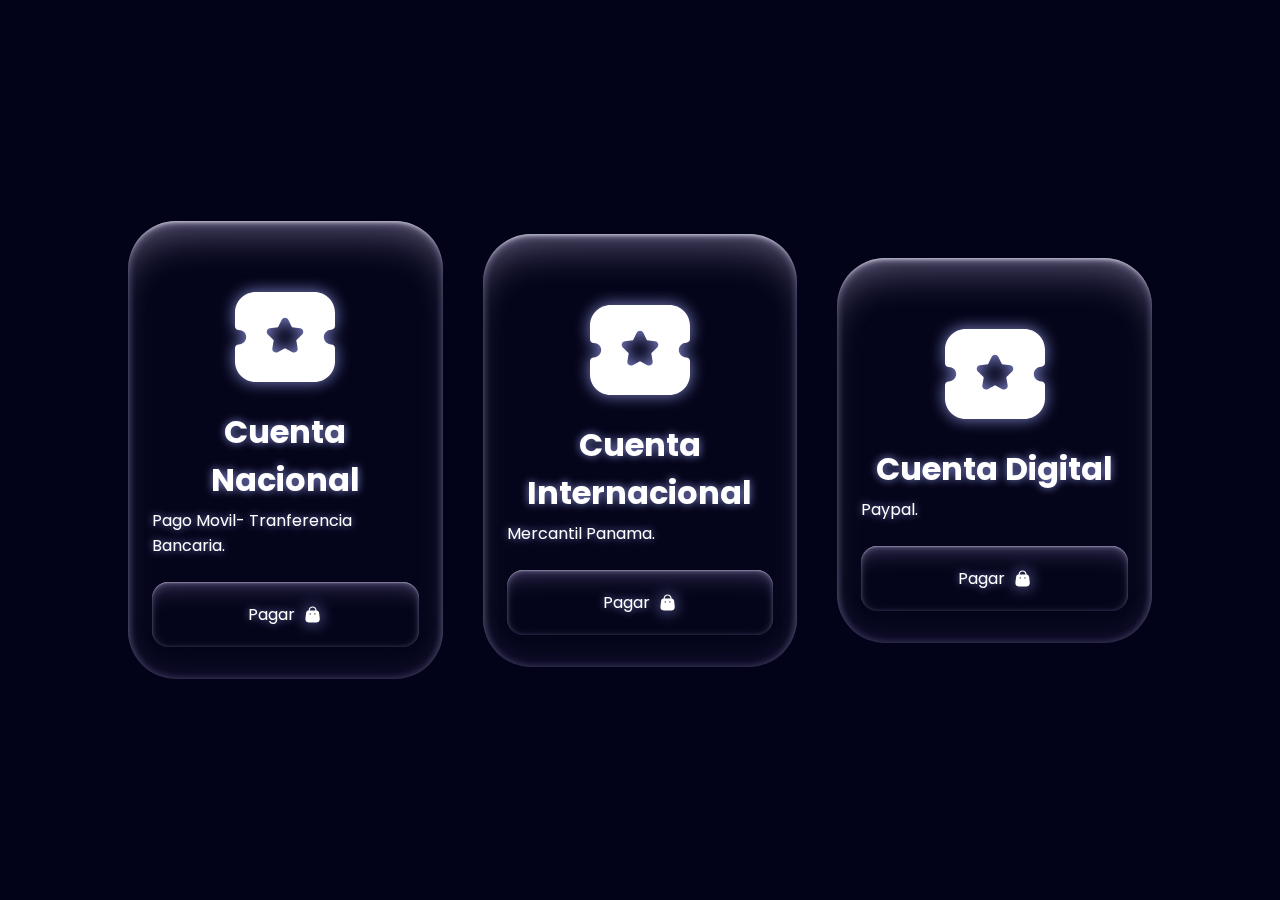
<file: 2620GLAM/Formadepago/index.html>
<!DOCTYPE html>
    <html lang="en">
    <head>
        <meta charset="UTF-8">
        <meta name="viewport" content="width=device-width, initial-scale=1.0">

        <!--========== CSS ==========-->
        <link rel="stylesheet" href="assets/css/styles.css">

        <title>Payment </title>
    </head>
    <body>
        <section class="neon bd-container">
            <div class="neon__container">
                <div class="neon__card">
                    <svg class="neon__icon" viewBox="0 0 48 48" xmlns="http://www.w3.org/2000/svg">
                        <path d="M35.712 6C40.28 6 43.998 9.68403 43.998 14.2103L44 19.5649C44 19.9573 43.842 20.3378 
                            43.562 20.6152C43.28 20.8946 42.9 21.0512 42.5 21.0512C40.858 21.0512 39.522 22.375 39.522 
                            24.002C39.522 25.629 40.858 26.9528 42.5 26.9528C43.328 26.9528 44 27.6186 44 
                            28.4391V33.7917C44 38.318 40.284 42 35.716 42H12.286C7.718 42 4 38.318 4 
                            33.7917V28.4391C4 27.6186 4.672 26.9528 5.5 26.9528C7.144 26.9528 8.48 25.629 
                            8.48 24.002C8.48 22.4166 7.198 21.2236 5.5 21.2236C5.102 21.2236 4.722 21.067 
                            4.44 20.7876C4.158 20.5082 4 20.1297 4 19.7373L4.004 14.2103C4.004 9.68403 
                            7.72 6 12.288 6H35.712ZM24.004 16.3069C23.436 16.3069 22.928 16.6201 22.674 
                            17.1234L21.216 20.0504L17.964 20.5201C17.402 20.5994 16.942 20.9799 16.764 
                            21.5149C16.588 22.05 16.73 22.6286 17.138 23.021L19.496 25.296L18.94 28.5124C18.844 
                            29.0673 19.07 29.6182 19.53 29.9491C19.79 30.1334 20.092 30.2286 20.398 30.2286C20.632 
                            30.2286 20.868 30.1711 21.084 30.0581L24 28.5401L26.91 30.0542C27.414 30.3217 28.012 
                            30.2801 28.47 29.9472C28.932 29.6182 29.158 29.0673 29.062 28.5124L28.504 25.296L30.862 
                            23.021C31.272 22.6286 31.414 22.05 31.236 21.5149C31.06 20.9799 30.6 20.5994 30.044 
                            20.5221L26.786 20.0504L25.328 17.1254C25.078 16.622 24.57 16.3089 24.004 16.3069Z"/>
                    </svg>
                    <h1 class="neon__title">Cuenta Nacional</h1>
                    <p class="neon__description">Pago Movil- Tranferencia Bancaria.</p>
                    <a href="#" class="neon__button">Pagar 
                        <svg class="neon__button-icon" viewBox="0 0 48 48" xmlns="http://www.w3.org/2000/svg">
                            <path d="M24.0099 4C29.3698 4 33.7763 8.21182 34 13.5486H33.9477C33.954 13.7038 33.9242 13.8583 
                                33.8606 14H34.1729C36.6069 14 39.1557 15.687 40.1777 19.7596L40.2887 20.2401L41.8265 32.6295C42.9332 
                                40.5315 38.6099 43.8546 32.7124 43.9953L32.3169 44H15.7371C9.74355 44 5.12509 41.8159 6.14056 
                                33.1671L6.20981 32.6295L7.76528 20.2401C8.53228 15.8544 11.1072 14.1245 13.5882 14.0065L13.8634 
                                14H14.0198C13.9934 13.8507 13.9934 13.698 14.0198 13.5486C14.2434 8.21182 18.65 4 24.0099 
                                4ZM18.194 20.6586C17.2178 20.6586 16.4264 21.4731 16.4264 22.4779C16.4264 23.4826 17.2178 
                                24.2971 18.194 24.2971C19.1702 24.2971 19.9616 23.4826 19.9616 22.4779L19.9478 22.2497C19.8387 
                                21.3526 19.0951 20.6586 18.194 20.6586ZM29.7716 20.6586C28.7954 20.6586 28.0041 21.4731 28.0041 
                                22.4779C28.0041 23.4826 28.7954 24.2971 29.7716 24.2971C30.7478 24.2971 31.5392 23.4826 31.5392 
                                22.4779C31.5392 21.4731 30.7478 20.6586 29.7716 20.6586ZM23.9315 6.60477C20.0833 6.60477 16.9637 
                                9.71365 16.9637 13.5486C16.99 13.698 16.99 13.8507 16.9637 14H30.9864C30.9308 13.8559 30.9013 
                                13.7031 30.8993 13.5486C30.8993 9.71365 27.7797 6.60477 23.9315 6.60477Z"/>
                        </svg>
                    </a>
                </div>
    
                <div class="neon__card">
                    <svg class="neon__icon" viewBox="0 0 48 48" xmlns="http://www.w3.org/2000/svg">
                        <path d="M35.712 6C40.28 6 43.998 9.68403 43.998 14.2103L44 19.5649C44 19.9573 43.842 20.3378 
                            43.562 20.6152C43.28 20.8946 42.9 21.0512 42.5 21.0512C40.858 21.0512 39.522 22.375 39.522 
                            24.002C39.522 25.629 40.858 26.9528 42.5 26.9528C43.328 26.9528 44 27.6186 44 
                            28.4391V33.7917C44 38.318 40.284 42 35.716 42H12.286C7.718 42 4 38.318 4 
                            33.7917V28.4391C4 27.6186 4.672 26.9528 5.5 26.9528C7.144 26.9528 8.48 25.629 
                            8.48 24.002C8.48 22.4166 7.198 21.2236 5.5 21.2236C5.102 21.2236 4.722 21.067 
                            4.44 20.7876C4.158 20.5082 4 20.1297 4 19.7373L4.004 14.2103C4.004 9.68403 
                            7.72 6 12.288 6H35.712ZM24.004 16.3069C23.436 16.3069 22.928 16.6201 22.674 
                            17.1234L21.216 20.0504L17.964 20.5201C17.402 20.5994 16.942 20.9799 16.764 
                            21.5149C16.588 22.05 16.73 22.6286 17.138 23.021L19.496 25.296L18.94 28.5124C18.844 
                            29.0673 19.07 29.6182 19.53 29.9491C19.79 30.1334 20.092 30.2286 20.398 30.2286C20.632 
                            30.2286 20.868 30.1711 21.084 30.0581L24 28.5401L26.91 30.0542C27.414 30.3217 28.012 
                            30.2801 28.47 29.9472C28.932 29.6182 29.158 29.0673 29.062 28.5124L28.504 25.296L30.862 
                            23.021C31.272 22.6286 31.414 22.05 31.236 21.5149C31.06 20.9799 30.6 20.5994 30.044 
                            20.5221L26.786 20.0504L25.328 17.1254C25.078 16.622 24.57 16.3089 24.004 16.3069Z"/>
                    </svg>
                    <h1 class="neon__title">Cuenta Internacional</h1>
                    <p class="neon__description">Mercantil Panama.</p>
                    <a href="#" class="neon__button">Pagar 
                        <svg class="neon__button-icon" viewBox="0 0 48 48" xmlns="http://www.w3.org/2000/svg">
                            <path d="M24.0099 4C29.3698 4 33.7763 8.21182 34 13.5486H33.9477C33.954 13.7038 33.9242 13.8583 
                                33.8606 14H34.1729C36.6069 14 39.1557 15.687 40.1777 19.7596L40.2887 20.2401L41.8265 32.6295C42.9332 
                                40.5315 38.6099 43.8546 32.7124 43.9953L32.3169 44H15.7371C9.74355 44 5.12509 41.8159 6.14056 
                                33.1671L6.20981 32.6295L7.76528 20.2401C8.53228 15.8544 11.1072 14.1245 13.5882 14.0065L13.8634 
                                14H14.0198C13.9934 13.8507 13.9934 13.698 14.0198 13.5486C14.2434 8.21182 18.65 4 24.0099 
                                4ZM18.194 20.6586C17.2178 20.6586 16.4264 21.4731 16.4264 22.4779C16.4264 23.4826 17.2178 
                                24.2971 18.194 24.2971C19.1702 24.2971 19.9616 23.4826 19.9616 22.4779L19.9478 22.2497C19.8387 
                                21.3526 19.0951 20.6586 18.194 20.6586ZM29.7716 20.6586C28.7954 20.6586 28.0041 21.4731 28.0041 
                                22.4779C28.0041 23.4826 28.7954 24.2971 29.7716 24.2971C30.7478 24.2971 31.5392 23.4826 31.5392 
                                22.4779C31.5392 21.4731 30.7478 20.6586 29.7716 20.6586ZM23.9315 6.60477C20.0833 6.60477 16.9637 
                                9.71365 16.9637 13.5486C16.99 13.698 16.99 13.8507 16.9637 14H30.9864C30.9308 13.8559 30.9013 
                                13.7031 30.8993 13.5486C30.8993 9.71365 27.7797 6.60477 23.9315 6.60477Z"/>
                        </svg>
                    </a>
                </div>
    
                <div class="neon__card">
                    <svg class="neon__icon" viewBox="0 0 48 48" xmlns="http://www.w3.org/2000/svg">
                        <path d="M35.712 6C40.28 6 43.998 9.68403 43.998 14.2103L44 19.5649C44 19.9573 43.842 20.3378 
                            43.562 20.6152C43.28 20.8946 42.9 21.0512 42.5 21.0512C40.858 21.0512 39.522 22.375 39.522 
                            24.002C39.522 25.629 40.858 26.9528 42.5 26.9528C43.328 26.9528 44 27.6186 44 
                            28.4391V33.7917C44 38.318 40.284 42 35.716 42H12.286C7.718 42 4 38.318 4 
                            33.7917V28.4391C4 27.6186 4.672 26.9528 5.5 26.9528C7.144 26.9528 8.48 25.629 
                            8.48 24.002C8.48 22.4166 7.198 21.2236 5.5 21.2236C5.102 21.2236 4.722 21.067 
                            4.44 20.7876C4.158 20.5082 4 20.1297 4 19.7373L4.004 14.2103C4.004 9.68403 
                            7.72 6 12.288 6H35.712ZM24.004 16.3069C23.436 16.3069 22.928 16.6201 22.674 
                            17.1234L21.216 20.0504L17.964 20.5201C17.402 20.5994 16.942 20.9799 16.764 
                            21.5149C16.588 22.05 16.73 22.6286 17.138 23.021L19.496 25.296L18.94 28.5124C18.844 
                            29.0673 19.07 29.6182 19.53 29.9491C19.79 30.1334 20.092 30.2286 20.398 30.2286C20.632 
                            30.2286 20.868 30.1711 21.084 30.0581L24 28.5401L26.91 30.0542C27.414 30.3217 28.012 
                            30.2801 28.47 29.9472C28.932 29.6182 29.158 29.0673 29.062 28.5124L28.504 25.296L30.862 
                            23.021C31.272 22.6286 31.414 22.05 31.236 21.5149C31.06 20.9799 30.6 20.5994 30.044 
                            20.5221L26.786 20.0504L25.328 17.1254C25.078 16.622 24.57 16.3089 24.004 16.3069Z"/>
                    </svg>
                    <h1 class="neon__title">Cuenta Digital</h1>
                    <p class="neon__description">Paypal.</p>
                    <a href="#" class="neon__button">Pagar 
                        <svg class="neon__button-icon" viewBox="0 0 48 48" xmlns="http://www.w3.org/2000/svg">
                            <path d="M24.0099 4C29.3698 4 33.7763 8.21182 34 13.5486H33.9477C33.954 13.7038 33.9242 13.8583 
                                33.8606 14H34.1729C36.6069 14 39.1557 15.687 40.1777 19.7596L40.2887 20.2401L41.8265 32.6295C42.9332 
                                40.5315 38.6099 43.8546 32.7124 43.9953L32.3169 44H15.7371C9.74355 44 5.12509 41.8159 6.14056 
                                33.1671L6.20981 32.6295L7.76528 20.2401C8.53228 15.8544 11.1072 14.1245 13.5882 14.0065L13.8634 
                                14H14.0198C13.9934 13.8507 13.9934 13.698 14.0198 13.5486C14.2434 8.21182 18.65 4 24.0099 
                                4ZM18.194 20.6586C17.2178 20.6586 16.4264 21.4731 16.4264 22.4779C16.4264 23.4826 17.2178 
                                24.2971 18.194 24.2971C19.1702 24.2971 19.9616 23.4826 19.9616 22.4779L19.9478 22.2497C19.8387 
                                21.3526 19.0951 20.6586 18.194 20.6586ZM29.7716 20.6586C28.7954 20.6586 28.0041 21.4731 28.0041 
                                22.4779C28.0041 23.4826 28.7954 24.2971 29.7716 24.2971C30.7478 24.2971 31.5392 23.4826 31.5392 
                                22.4779C31.5392 21.4731 30.7478 20.6586 29.7716 20.6586ZM23.9315 6.60477C20.0833 6.60477 16.9637 
                                9.71365 16.9637 13.5486C16.99 13.698 16.99 13.8507 16.9637 14H30.9864C30.9308 13.8559 30.9013 
                                13.7031 30.8993 13.5486C30.8993 9.71365 27.7797 6.60477 23.9315 6.60477Z"/>
                        </svg>
                    </a>
                </div>
            </div>
        </section>
    </body>
</html>
</file>
<file: 2620GLAM/Formadepago/assets/css/styles.css>
/*===== GOOGLE FONTS =====*/
@import url("https://fonts.googleapis.com/css2?family=Poppins:wght@500;600&display=swap");

/*===== VARIABLES CSS =====*/
:root {

    /*========== Colors ==========*/
    --body-color: #020318;
    --text-color-light: #FFF;

    /*========== Font and typography ==========*/
    --body-font: 'Poppins', sans-serif;
    --biggest-font-size: 2rem;
    --h1-font-size: 1.5rem;
    --normal-font-size: .938rem;
    --smaller-font-size: .75rem;

    /*========== Box, Drop & Text Shadow ==========*/
    --box-shadow-inset: inset 0 22px 56px -36px rgba(255, 255, 255, .5), 
                        inset 0 4px 5px -4px rgba(255, 255, 255, 1), 
                        inset 0 -31px 34px -32px rgba(96, 68, 144, .3), 
                        inset 0 39px 50px -34px rgba(202, 172, 255, .3), 
                        inset 0 2px 9px rgba(154, 146, 210, .3), 
                        inset 0 1px 10px rgba(227, 222, 255, .2);

    --drop-shadow: 0 0 8px rgba(161, 165, 247, .8);

    --text-shadow: 0 0 8px rgba(161, 165, 247, .8);

    --box-shadow-inset-button: inset 0 2px 7px -9px rgba(255, 255, 255, .5), 
                               inset 0 1px 2px -1px rgba(255, 255, 255, 1), 
                               inset 0 -20px 16px -32px rgba(96, 68, 144, .3), 
                               inset 0 28px 25px -24px rgba(202, 172, 255, .3), 
                               inset 0 1px 4px rgba(154, 146, 210, .3), 
                               inset 0 1px 10px rgba(227, 222, 255, .2);

    /*========== Box, Drop & Text Shadow Hover ==========*/
    --box-shadow-inset-hover: inset 0 19px 28px -18px rgba(255, 255, 255, .5), 
                              inset 0 4px 6px -3px rgba(255, 255, 255, 1), 
                              inset 0 -51px 44px -42px rgba(96, 68, 144, .3), 
                              inset 0 59px 60px -32px rgba(202, 172, 255, .3), 
                              inset 0 4px 16px rgba(154, 146, 210, .3), 
                              inset 0 2px 25px rgba(227, 222, 255, .23);

    --drop-shadow-hover:  0 0 14px rgba(161, 165, 247, .8);

    --text-shadow-hover: 0 0 14px rgba(161, 165, 247, .8);

    --box-shadow-inset-button-hover: inset 0 4px 7px -4px rgba(255, 255, 255, .5), 
                                     inset 0 1px 2px -1px rgba(255, 255, 255, 1), 
                                     inset 0 -20px 16px -32px rgba(96, 68, 144, .3), 
                                     inset 0 28px 25px -20px rgba(202, 172, 255, .3), 
                                     inset 0 1px 4px rgba(154, 146, 210, .3), 
                                     inset 0 1px 16px rgba(227, 222, 255, .2);
                                     
    /*========== Filter Blur ==========*/
    --filter-blur: blur(100px);
}

@media screen and (min-width: 1024px) {

    :root {
        --normal-font-size: 1rem;
    }
}

/*========== BASE ==========*/
*, ::before, ::after {
    box-sizing: border-box;
}

body {
    margin: 0;
    font-family: var(--body-font);
    font-size: var(--normal-font-size);
    background-color: var(--body-color);
}

h1, p {
    margin: 0;
}

a {
    text-decoration: none;
}

/*========== LAYAOUT ==========*/
.bd-container {
    max-width: 1024px;
    margin-left: 1.5rem;
    margin-right: 1.5rem;
}

/*========== CARD NEON ==========*/
.neon,
.neon__container{
    display: grid;
    align-items: center;
}

.neon {
    padding: 2.5rem 0;
}

.neon__container {
    grid-template-columns: repeat(auto-fit, minmax(312px, 1fr));
    row-gap: 3.5rem;
    column-gap: 2.5rem;
}

.neon__card {
    background: rgba(255, 255, 255, 0.01);
    color: var(--text-color-light);
    box-shadow: var(--box-shadow-inset);
    backdrop-filter: var(--filter-blur);
    padding: 3.5rem 1.5rem 2rem;
    border-radius: 3rem;
    text-align: center;
}

.neon__icon {
    width: 120px;
    fill: var(--text-color-light);
    filter: drop-shadow(var(--drop-shadow));
    margin-bottom: .25rem;
}

.neon__title, .neon__description {
    text-shadow: var(--text-shadow);  
}

.neon__title {
    font-size: var(--biggest-font-size);
    margin-bottom: .25rem;
}

.neon__description {
    text-align: initial;
    margin-bottom: 1.5rem;
}

.neon__button-icon {
    width: 1.2rem;
    margin-left: .5rem;
    fill: var(--text-color-light);
    filter: drop-shadow(var(--drop-shadow));
}

.neon__button {
    box-shadow: var(--box-shadow-inset-button);
    color: var(--text-color-light);
    text-shadow: var(--text-shadow);
    display: flex;
    justify-content: center;
    padding: 1.25rem;
    border-radius: 1rem;
}

.neon__button:hover {
    box-shadow: var(--box-shadow-inset-button-hover);
}

/* Card neon hover */
.neon__card:hover {
    box-shadow: var(--box-shadow-inset-hover);
}

.neon__card:hover .neon__icon {
    filter: drop-shadow(var(--drop-shadow-hover));
}

.neon__card:hover .neon__title,
.neon__card:hover .neon__description {
    text-shadow: var(--text-shadow-hover);
}

.neon__card, 
.neon__icon, 
.neon__title, 
.neon__description, 
.neon__button {
    transition: .3s;
}

/*========== MEDIA QUERIES ==========*/
/* For small devices */
@media screen and (max-width: 359px) {
    .neon__container {
        grid-template-columns: 1fr;
    }
    .neon__card {
        padding: 2rem 1rem 1.5rem;
        border-radius: 2rem;
    }
    .neon__icon {
        width: 80px;
    }
    .neon__title {
        font-size: var(--h1-font-size);
    }
    .neon__description {
        font-size: var(--smaller-font-size);
    }
    .neon__button {
        padding: 1rem;
        font-size: var(--smaller-font-size);
        border-radius: .6rem;
    }
    .neon__button-icon {
        width: 1rem;
    }
}

/* For long screens */
@media screen and (min-width: 1024px) {
    .bd-container {
        margin-left: auto;
        margin-right: auto;
    }
    .neon {
        height: 100vh;
    }
}
</file>
